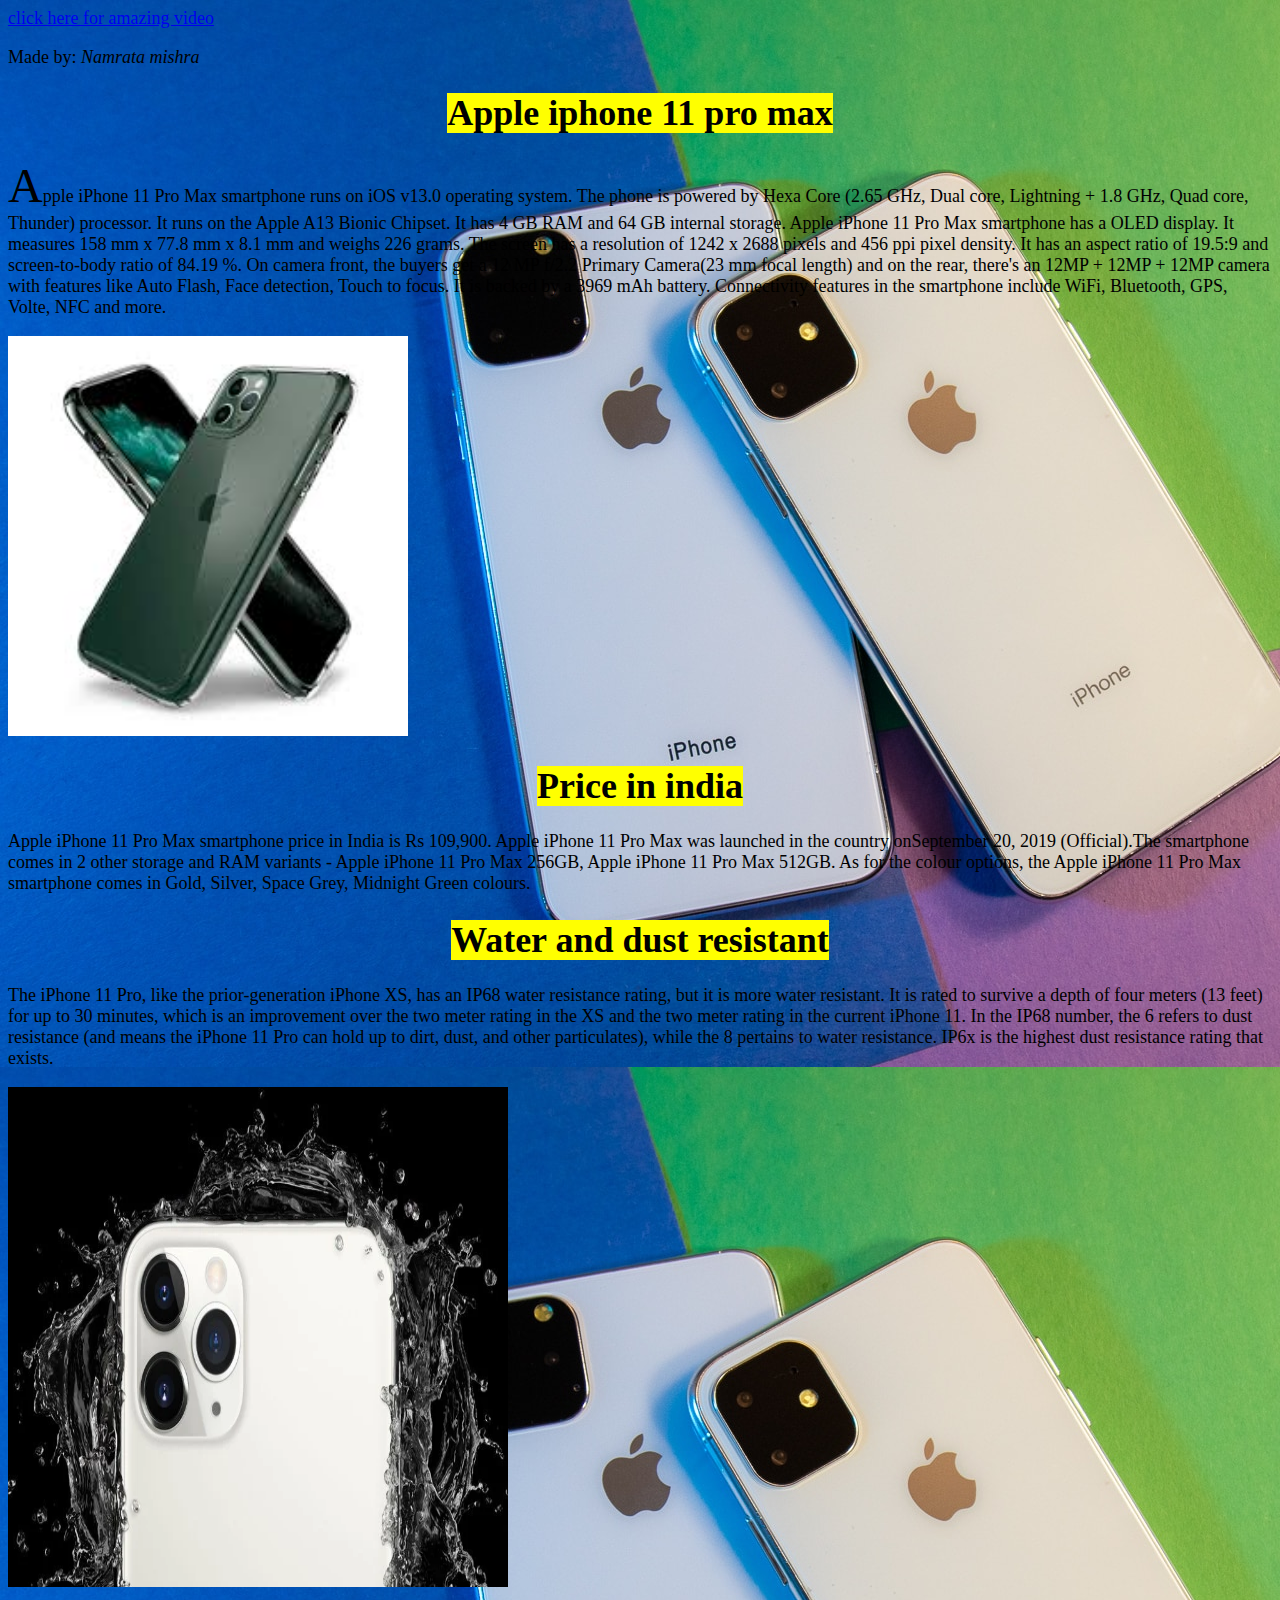
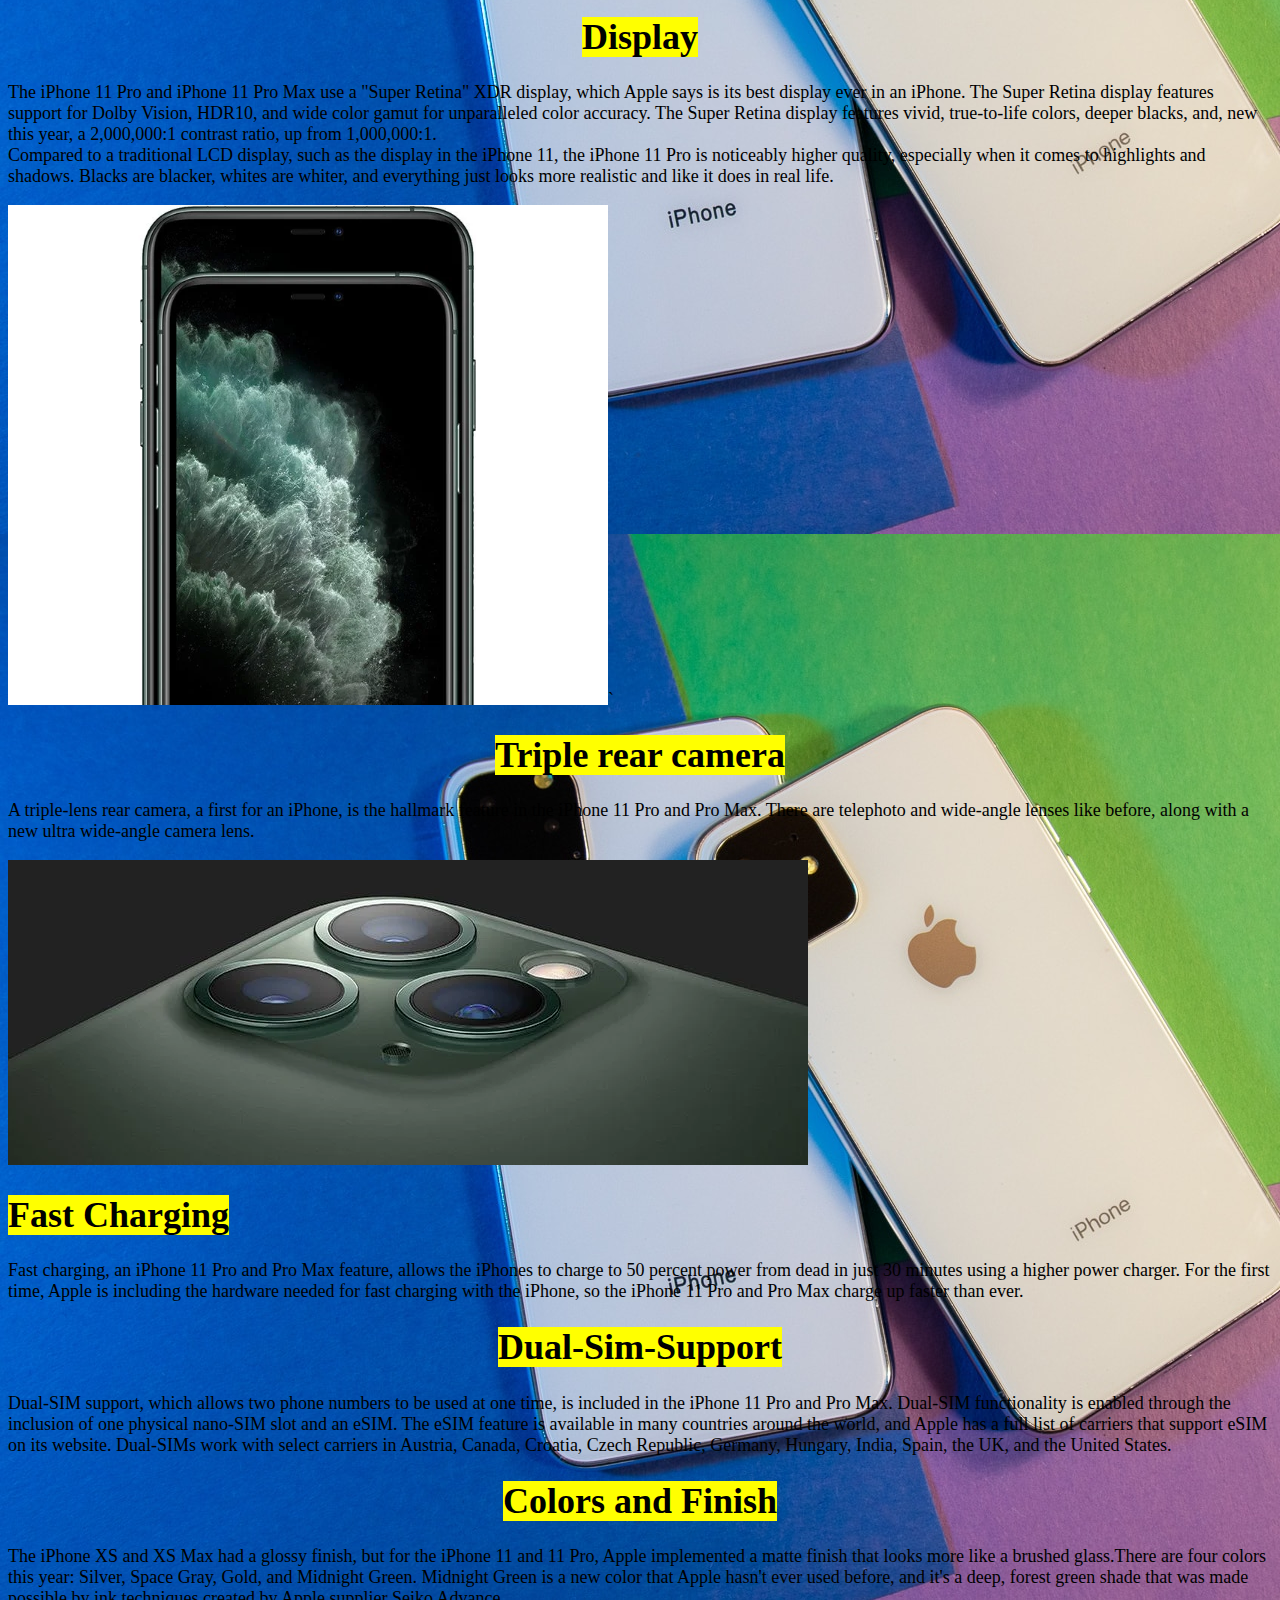
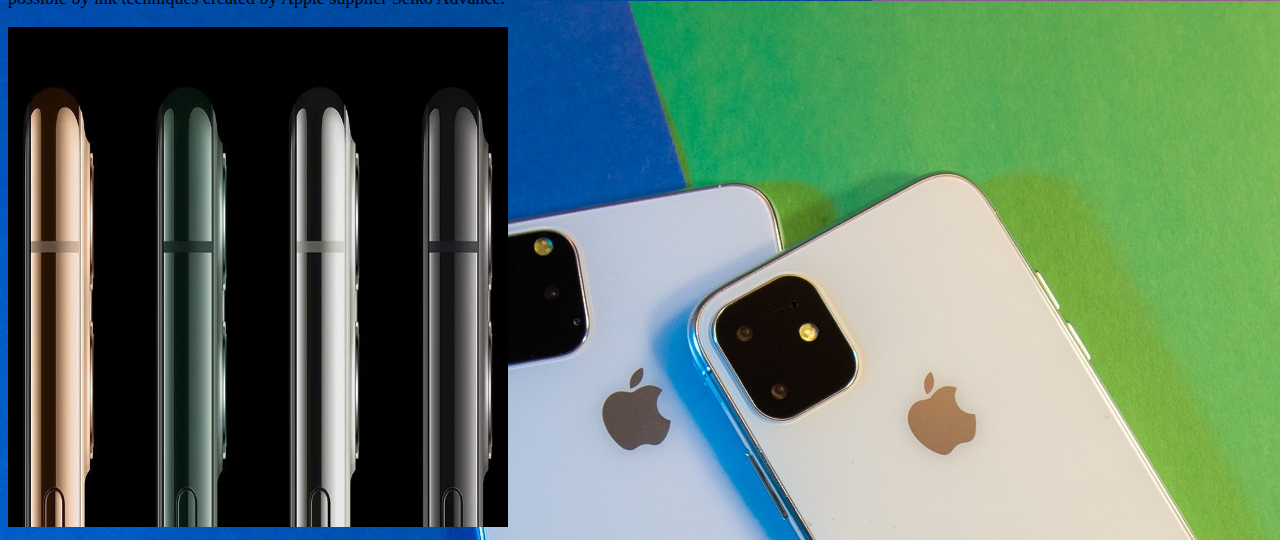
<file: index.html>
<!DOCTYPE html>
<html>
<head>
	<title>my iphone 11 pro</title>
	
	<link rel="stylesheet" type="text/css" href="mainiphone.css">
   <a href="iphonevideo.html">click here for amazing video</a>
</head>
<body>
	
	<header>
		<p>Made by:<em> Namrata mishra</em><br>
		</p></header>
		
	

	<h1 class="heading"><mark>Apple iphone 11 pro max</mark></h1>
	<p class="para"><font size="+10">A</font>pple iPhone 11 Pro Max smartphone runs on iOS v13.0 operating system. The phone is powered by Hexa Core (2.65 GHz, Dual core, Lightning + 1.8 GHz, Quad core, Thunder) processor. It runs on the Apple A13 Bionic Chipset. It has 4 GB RAM and 64 GB internal storage.

Apple iPhone 11 Pro Max smartphone has a OLED display. It measures 158 mm x 77.8 mm x 8.1 mm and weighs 226 grams. The screen has a resolution of 1242 x 2688 pixels and 456 ppi pixel density. It has an aspect ratio of 19.5:9 and screen-to-body ratio of 84.19 %. On camera front, the buyers get a 12 MP f/2.2 Primary Camera(23 mm focal length) and on the rear, there's an 12MP + 12MP + 12MP camera with features like Auto Flash, Face detection, Touch to focus. It is backed by a 3969 mAh battery. Connectivity features in the smartphone include WiFi, Bluetooth, GPS, Volte, NFC and more.</p>
<img src="iphone.jpg" width="400px" height="400px">
<h1 class="color"><mark> Price in india</mark></h1>
<p class="offer">Apple iPhone 11 Pro Max smartphone price in India is Rs 109,900. Apple iPhone 11 Pro Max was launched in the country onSeptember 20, 2019 (Official).The smartphone comes in 2 other storage and RAM variants - Apple iPhone 11 Pro Max 256GB, Apple iPhone 11 Pro Max 512GB. As for the colour options, the Apple iPhone 11 Pro Max smartphone comes in Gold, Silver, Space Grey, Midnight Green colours.</p>
<h1 class="read"><mark>Water and dust resistant</mark></h1>
<p class="write">The iPhone 11 Pro, like the prior-generation iPhone XS, has an IP68 water resistance rating, but it is more water resistant. It is rated to survive a depth of four meters (13 feet) for up to 30 minutes, which is an improvement over the two meter rating in the XS and the two meter rating in the current iPhone 11.

In the IP68 number, the 6 refers to dust resistance (and means the iPhone 11 Pro can hold up to dirt, dust, and other particulates), while the 8 pertains to water resistance. IP6x is the highest dust resistance rating that exists.</p>
<img src="water.jpg" width="500px" height="500px">
<h1 class="mark"> <mark>Display</mark></h1>
<p class="note">The iPhone 11 Pro and iPhone 11 Pro Max use a "Super Retina" XDR display, which Apple says is its best display ever in an iPhone. The Super Retina display features support for Dolby Vision, HDR10, and wide color gamut for unparalleled color accuracy.

The Super Retina display features vivid, true-to-life colors, deeper blacks, and, new this year, a 2,000,000:1 contrast ratio, up from 1,000,000:1.<br>
Compared to a traditional LCD display, such as the display in the iPhone 11, the iPhone 11 Pro is noticeably higher quality, especially when it comes to highlights and shadows. Blacks are blacker, whites are whiter, and everything just looks more realistic and like it does in real life.</p>
<img src="display.jpg" width="600px" height="500px">`
<h1 class="book"><mark> Triple rear camera</mark></h1>
<p class="find">A triple-lens rear camera, a first for an iPhone, is the hallmark feature in the iPhone 11 Pro and Pro Max. There are telephoto and wide-angle lenses like before, along with a new ultra wide-angle camera lens.</p>
<img src="lens.jpg">

<h1 class="stay"><mark>Fast Charging</mark></h1>
<p class="worth">Fast charging, an iPhone 11 Pro and Pro Max feature, allows the iPhones to charge to 50 percent power from dead in just 30 minutes using a higher power charger.

For the first time, Apple is including the hardware needed for fast charging with the iPhone, so the iPhone 11 Pro and Pro Max charge up faster than ever.</p>
<h1 class="copy"><mark>Dual-Sim-Support</mark></h1>
<p class="paper">
Dual-SIM support, which allows two phone numbers to be used at one time, is included in the iPhone 11 Pro and Pro Max. Dual-SIM functionality is enabled through the inclusion of one physical nano-SIM slot and an eSIM.

The eSIM feature is available in many countries around the world, and Apple has a full list of carriers that support eSIM on its website.

Dual-SIMs work with select carriers in Austria, Canada, Croatia, Czech Republic, Germany, Hungary, India, Spain, the UK, and the United States.</p>
<h1 class="pages"><mark>Colors and Finish</mark></h1>
<p class="size">The iPhone XS and XS Max had a glossy finish, but for the iPhone 11 and 11 Pro, Apple implemented a matte finish that looks more like a brushed glass.There are four colors this year: Silver, Space Gray, Gold, and Midnight Green. Midnight Green is a new color that Apple hasn't ever used before, and it's a deep, forest green shade that was made possible by ink techniques created by Apple supplier Seiko Advance.


</p>
<img src="gray.jpg" width="500px" height="500px">





</body>
</html>
</file>
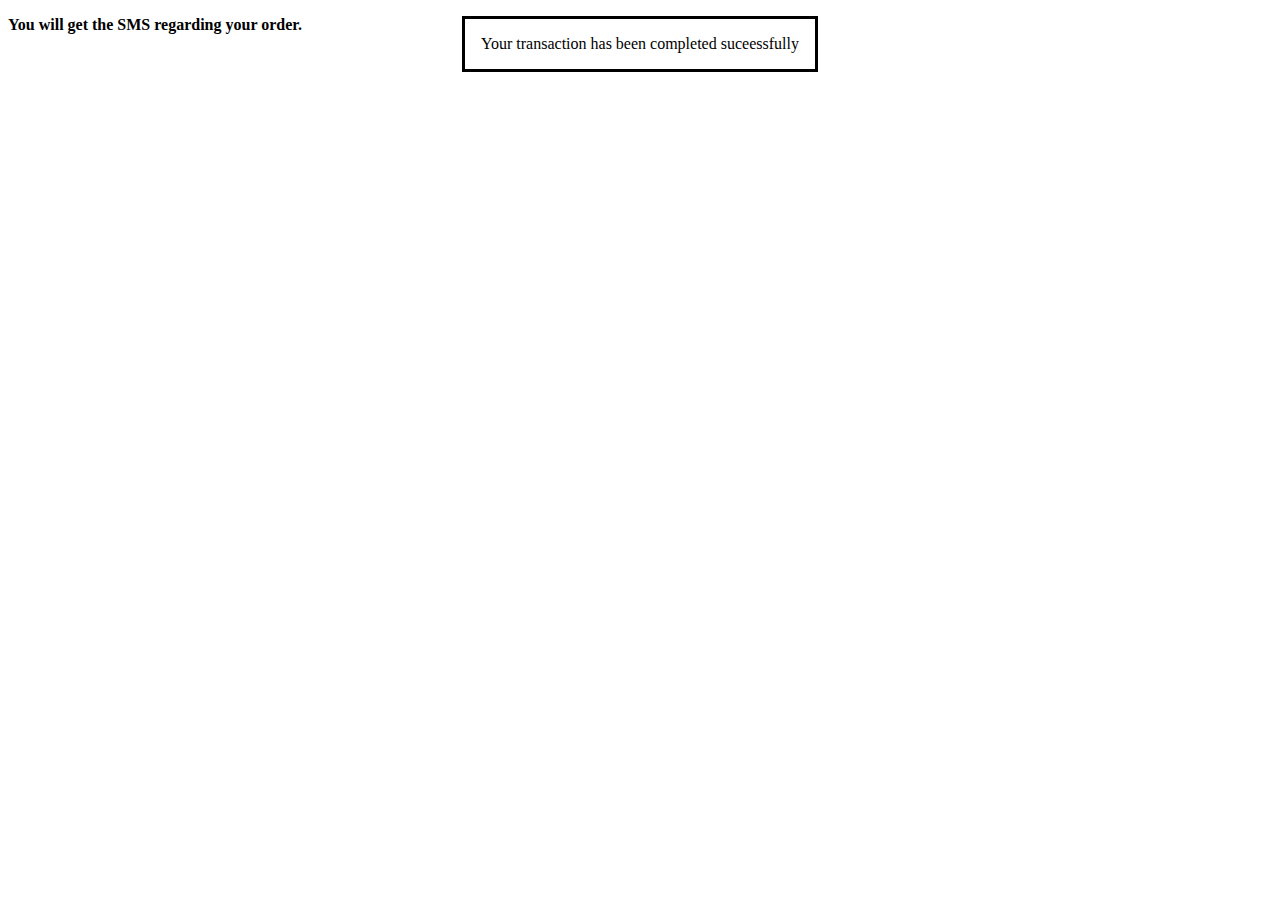
<file: pay.html>
<!DOCTYPE html>
<html>
<head>
	<title>transaction completed</title>
	<a href="index.html"></a>
</head>
<body>
	<dialog open>Your transaction has been completed suceessfully</dialog>
<b><p>You will get the SMS regarding your order.</b></p>

</body>
</html>
</file>
<file: mainiphone.css>
body{
	font-size: 18px;
	background-image: url("https://Namrata23-svg.github.io/my-website/libya.jpg.jpg");
	font-style: bold;
	
	

}
h1.heading{
	text-align: center;

}
.a{
	color: black;
}
h1.color{
	text-align: center;
}
h1.read{
	text-align: center;
}
h1.mark{
	text-align: center;
}
h1.book{
	text-align: center;
}
h1.copy{
	text-align: center;
}
h1.pages{
	text-align: center;
}
</file>
